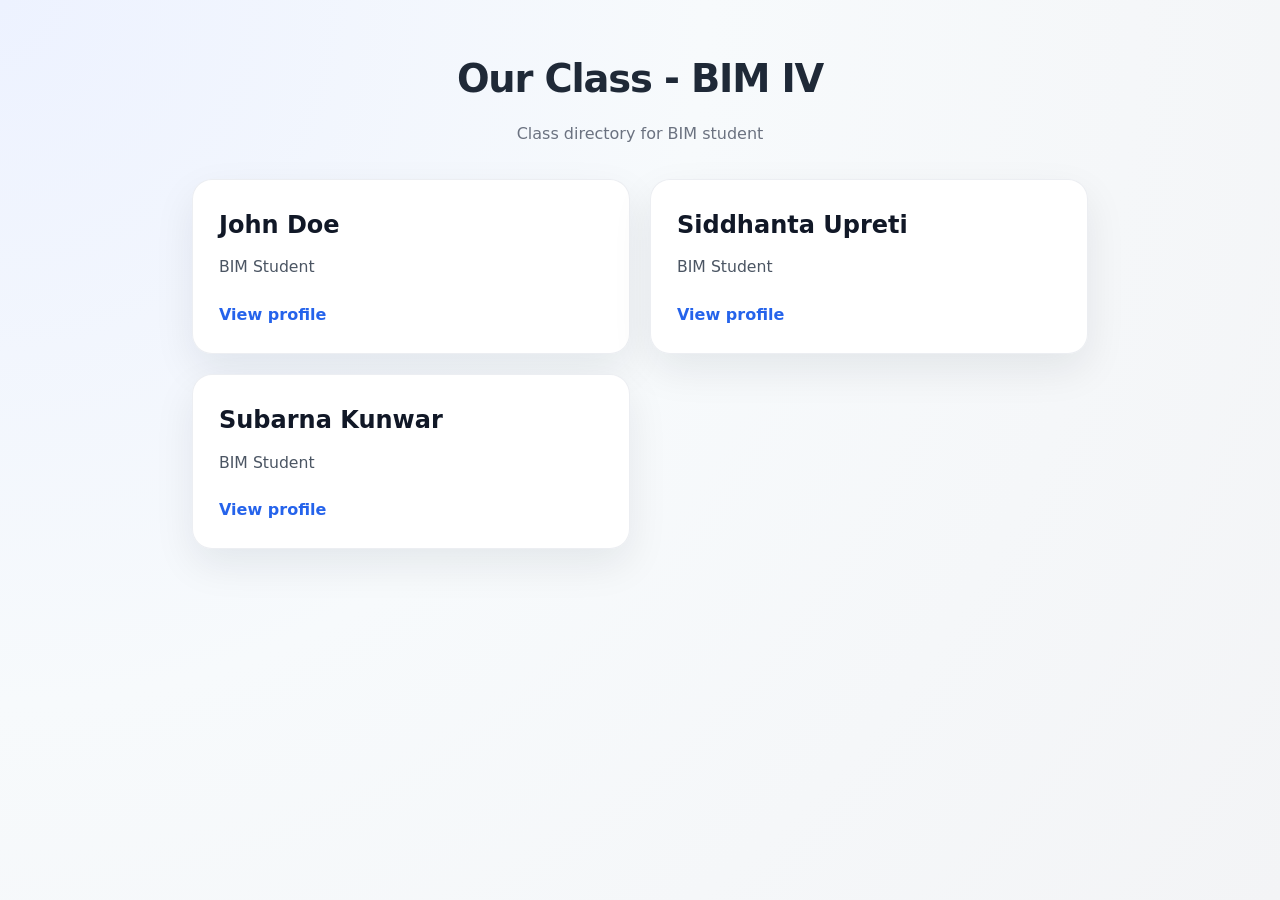
<file: index.html>
<!doctype html>
<html lang="en">
  <head>
    <meta charset="UTF-8" />
    <meta name="viewport" content="width=device-width, initial-scale=1.0" />
    <title>Our Class</title>
    <link rel="stylesheet" href="style.css" />
  </head>
  <body>
    <main class="page-container">
      <header>
        <h1>Our Class - BIM IV</h1>
        <p>Class directory for BIM student</p>
      </header>

      <section class="card-grid">
        <article class="student-card">
          <h2>John Doe</h2>
          <p class="role">BIM Student</p>
          <a class="card-link" href="students/john-doe.html">View profile</a>
        </article>
         <article class="student-card">
          <h2>Siddhanta Upreti</h2>
          <p class="role">BIM Student</p>
          <a class="card-link" href="students/siddhanta.html">View profile</a>
        </article>
        <article class="student-card">
          <h2>Subarna Kunwar</h2>
          <p class="role">BIM Student</p>
          <a class="card-link" href="students/subarna.html">View profile</a>
        </article>
      </section>
    </main>
  </body>
</html>
</file>
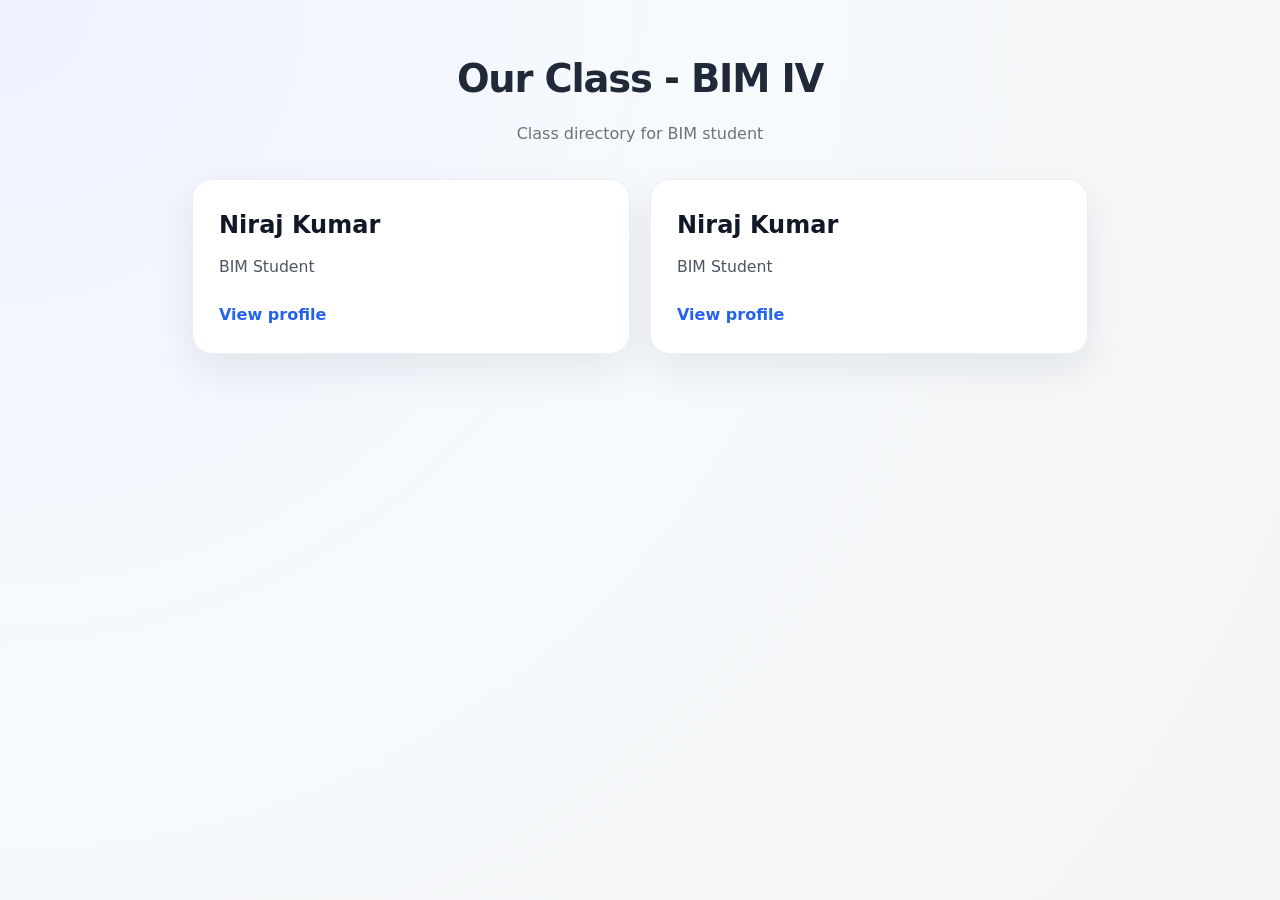
<file: niral.html>
<!doctype html>
<html lang="en">
  <head>
    <meta charset="UTF-8" />
    <meta name="viewport" content="width=device-width, initial-scale=1.0" />
    <title>Our Class</title>
    <link rel="stylesheet" href="style.css" />
  </head>
  <body>
    <main class="page-container">
      <header>
        <h1>Our Class - BIM IV</h1>
        <p>Class directory for BIM student</p>
      </header>

      <section class="card-grid">
        <article class="student-card">
          <h2>Niraj Kumar</h2>
          <p class="role">BIM Student</p>
          <a class="card-link" href="students/Niraj.html">View profile</a>
        </article>
        <article class="student-card">
          <h2>Niraj Kumar</h2>
          <p class="role">BIM Student</p>
          <a class="card-link" href="students/Niraj.html">View profile</a>
      </section>
    </main>
  </body>
</html>
</file>
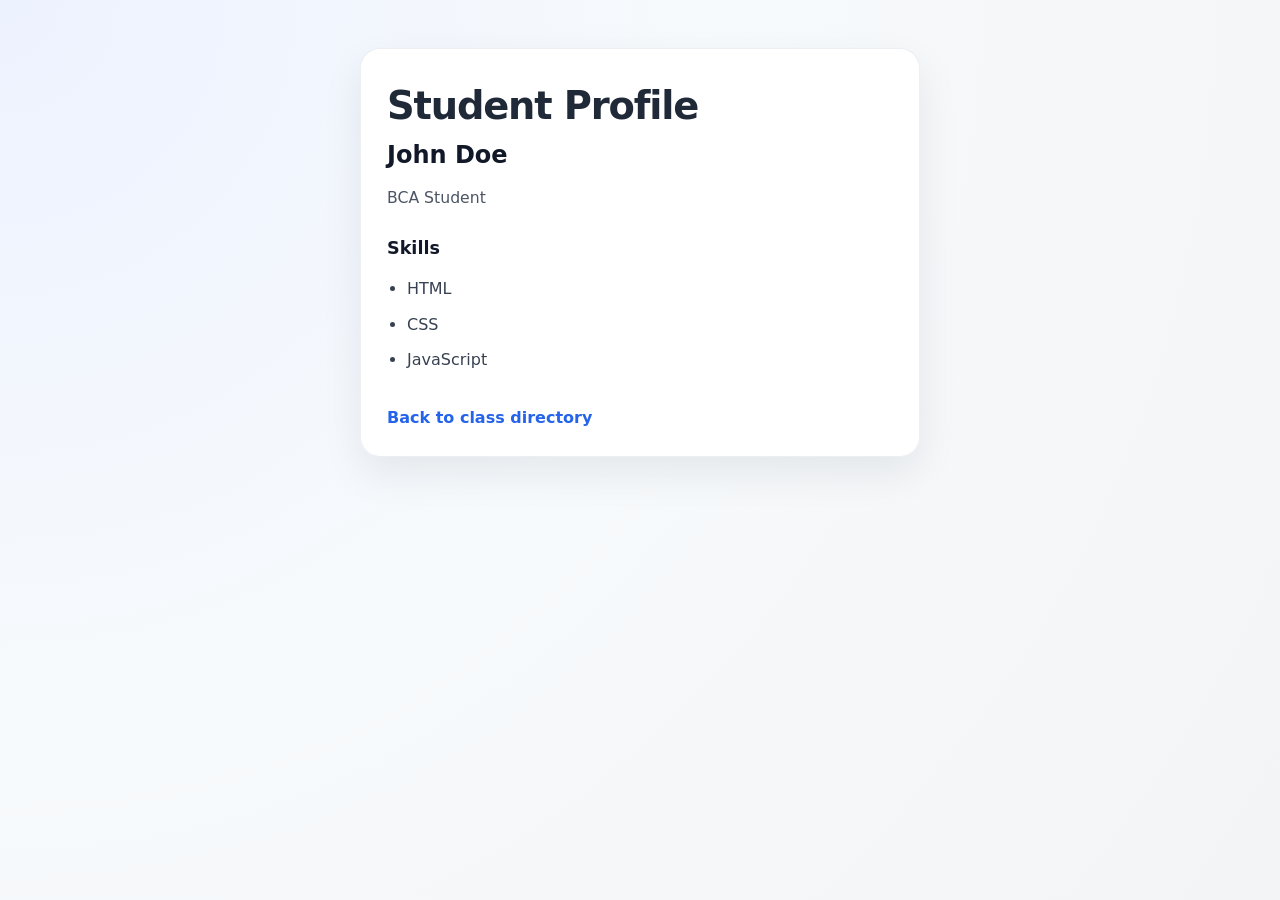
<file: students/john-doe.html>
<!doctype html>
<html lang="en">
  <head>
    <meta charset="UTF-8" />
    <meta name="viewport" content="width=device-width, initial-scale=1.0" />
    <title>Student Profile</title>
    <link rel="stylesheet" href="../style.css" />
  </head>
  <body>
    <main class="page-container">
      <section class="profile-card">
        <h1>Student Profile</h1>
        <h2>John Doe</h2>
        <p class="role">BCA Student</p>

        <div>
          <h3>Skills</h3>
          <ul>
            <li>HTML</li>
            <li>CSS</li>
            <li>JavaScript</li>
          </ul>
        </div>

        <a class="back-link" href="../index.html">Back to class directory</a>
      </section>
    </main>
  </body>
</html>
</file>
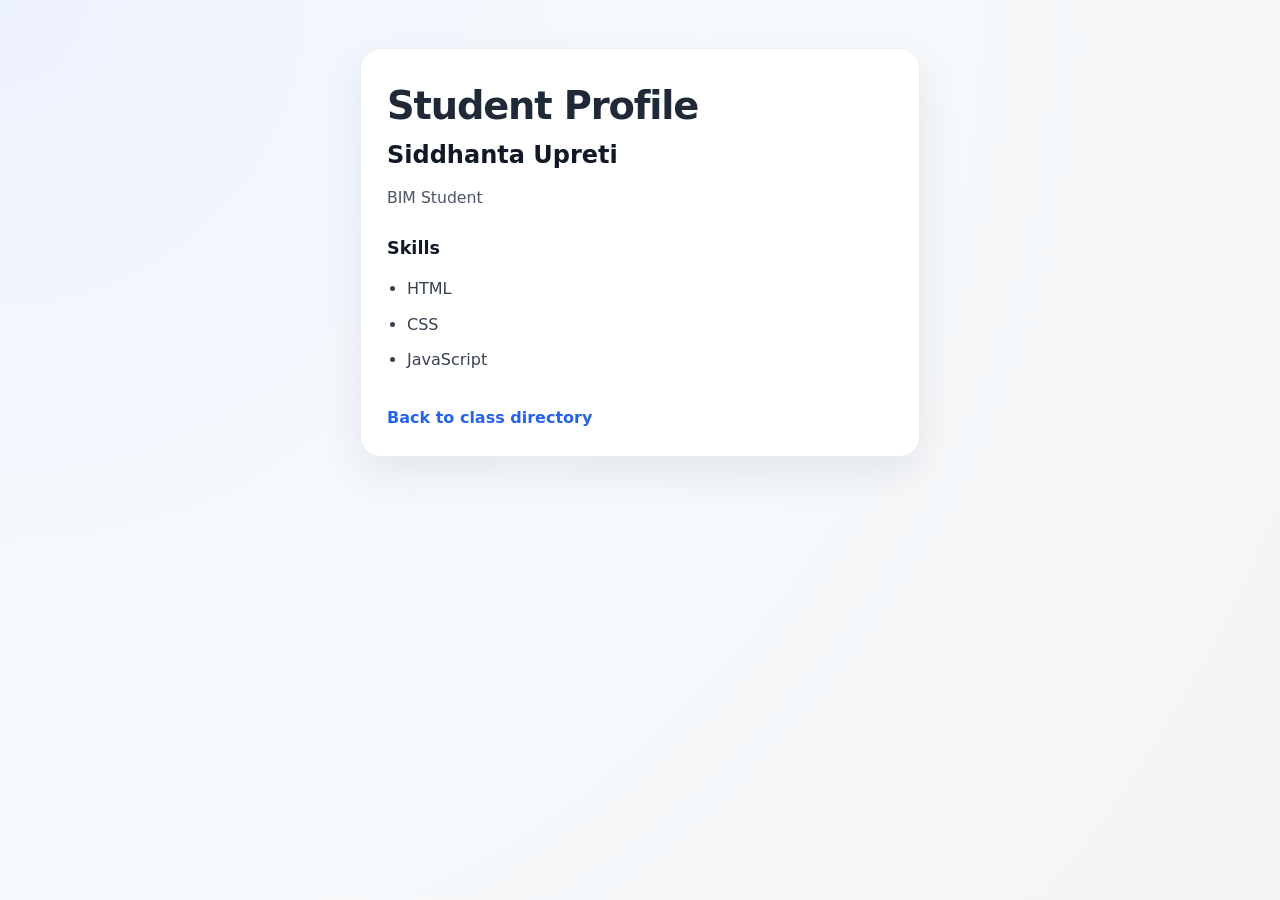
<file: students/siddhanta.html>
<!doctype html>
<html lang="en">
  <head>
    <meta charset="UTF-8" />
    <meta name="viewport" content="width=device-width, initial-scale=1.0" />
    <title>Student Profile</title>
    <link rel="stylesheet" href="../style.css" />
  </head>
  <body>
    <main class="page-container">
      <section class="profile-card">
        <h1>Student Profile</h1>
        <h2>Siddhanta Upreti</h2>
        <p class="role">BIM Student</p>

        <div>
          <h3>Skills</h3>
          <ul>
            <li>HTML</li>
            <li>CSS</li>
            <li>JavaScript</li>
          </ul>
        </div>

        <a class="back-link" href="../index.html">Back to class directory</a>
      </section>
    </main>
  </body>
</html>
</file>
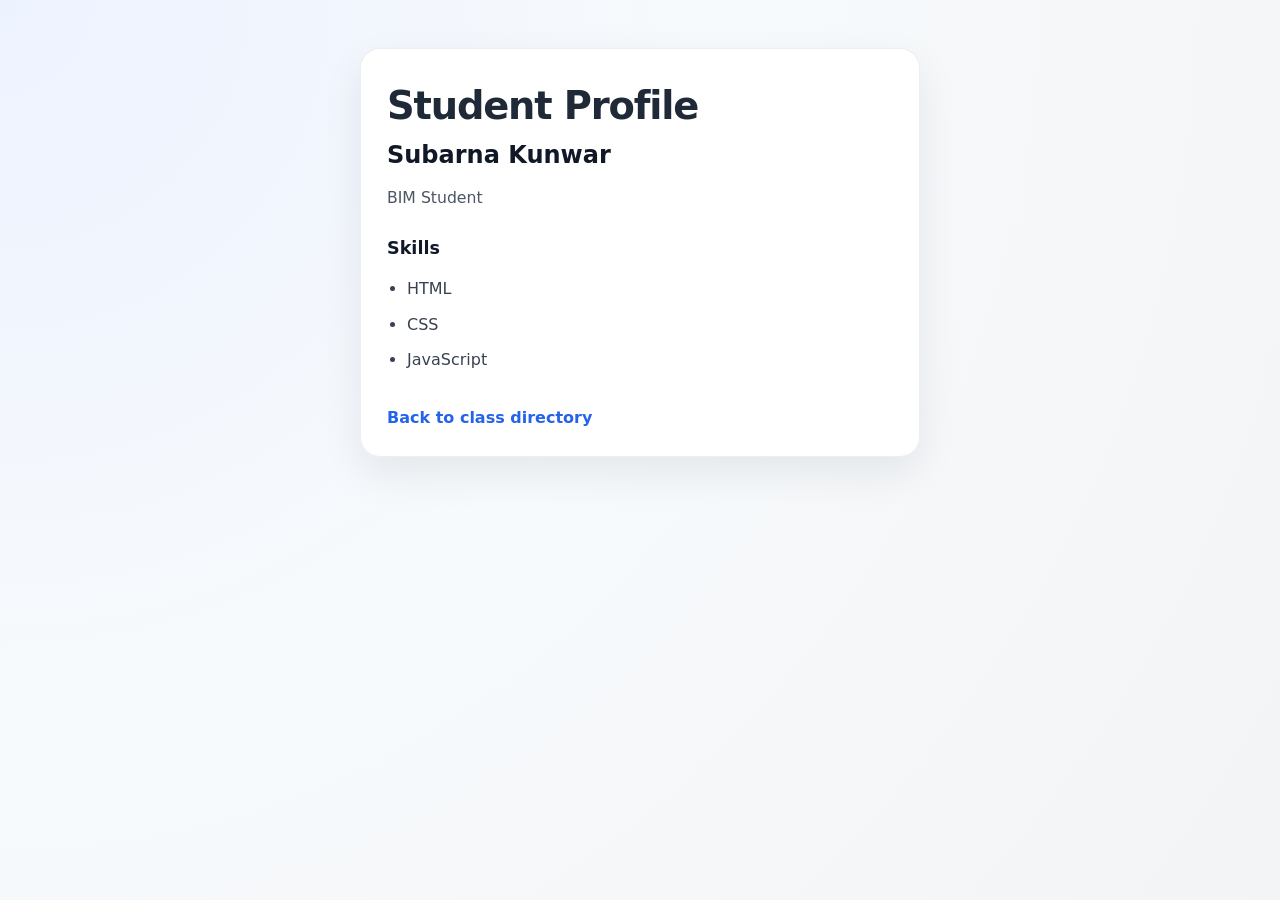
<file: students/subarna.html>
<!doctype html>
<html lang="en">
  <head>
    <meta charset="UTF-8" />
    <meta name="viewport" content="width=device-width, initial-scale=1.0" />
    <title>Student Profile</title>
    <link rel="stylesheet" href="../style.css" />
  </head>
  <body>
    <main class="page-container">
      <section class="profile-card">
        <h1>Student Profile</h1>
        <h2>Subarna Kunwar</h2>
        <p class="role">BIM Student</p>

        <div>
          <h3>Skills</h3>
          <ul>
            <li>HTML</li>
            <li>CSS</li>
            <li>JavaScript</li>
          </ul>
        </div>

        <a class="back-link" href="../index.html">Back to class directory</a>
      </section>
    </main>
  </body>
</html>
</file>
<file: style.css>
* {
  box-sizing: border-box;
}

body {
  margin: 0;
  min-height: 100vh;
  font-family: system-ui, -apple-system, BlinkMacSystemFont, "Segoe UI", sans-serif;
  background: radial-gradient(circle at top left, #edf2ff 0%, #f7fafc 45%, #f3f4f6 100%);
  color: #111827;
  line-height: 1.6;
}

.page-container {
  max-width: 960px;
  margin: 0 auto;
  padding: 40px 24px;
}

header {
  margin-bottom: 32px;
  text-align: center;
}

h1,
h2,
h3,
p {
  margin: 0;
}

h1 {
  font-size: clamp(2.2rem, 3vw, 3rem);
  letter-spacing: -0.03em;
  color: #1f2937;
}

header p {
  margin-top: 12px;
  color: #6b7280;
  font-size: 1rem;
}

.card-grid {
  display: grid;
  gap: 20px;
}

.student-card,
.profile-card {
  background: rgba(255, 255, 255, 0.96);
  border: 1px solid rgba(148, 163, 184, 0.18);
  border-radius: 20px;
  padding: 26px;
  box-shadow: 0 16px 40px rgba(15, 23, 42, 0.08);
}

.student-card {
  transition: transform 0.25s ease, box-shadow 0.25s ease;
}

.student-card:hover {
  transform: translateY(-2px);
  box-shadow: 0 20px 45px rgba(15, 23, 42, 0.14);
}

.profile-card {
  max-width: 560px;
  margin: 0 auto;
}

h2 {
  font-size: 1.5rem;
  margin-bottom: 8px;
}

h3 {
  margin-top: 24px;
  font-size: 1.1rem;
  color: #111827;
}

.role {
  color: #4b5563;
  margin-top: 10px;
  font-size: 0.98rem;
}

.card-link,
.back-link {
  display: inline-flex;
  align-items: center;
  margin-top: 22px;
  color: #2563eb;
  text-decoration: none;
  font-weight: 700;
}

.card-link:hover,
.back-link:hover {
  color: #1d4ed8;
  text-decoration: underline;
}

.profile-card ul {
  margin: 14px 0 0;
  padding-left: 20px;
}

.profile-card li {
  margin-bottom: 10px;
  color: #374151;
}

@media (min-width: 640px) {
  .card-grid {
    grid-template-columns: repeat(2, minmax(0, 1fr));
  }
}

@media (min-width: 900px) {
  .page-container {
    padding: 48px 32px;
  }
}
</file>
